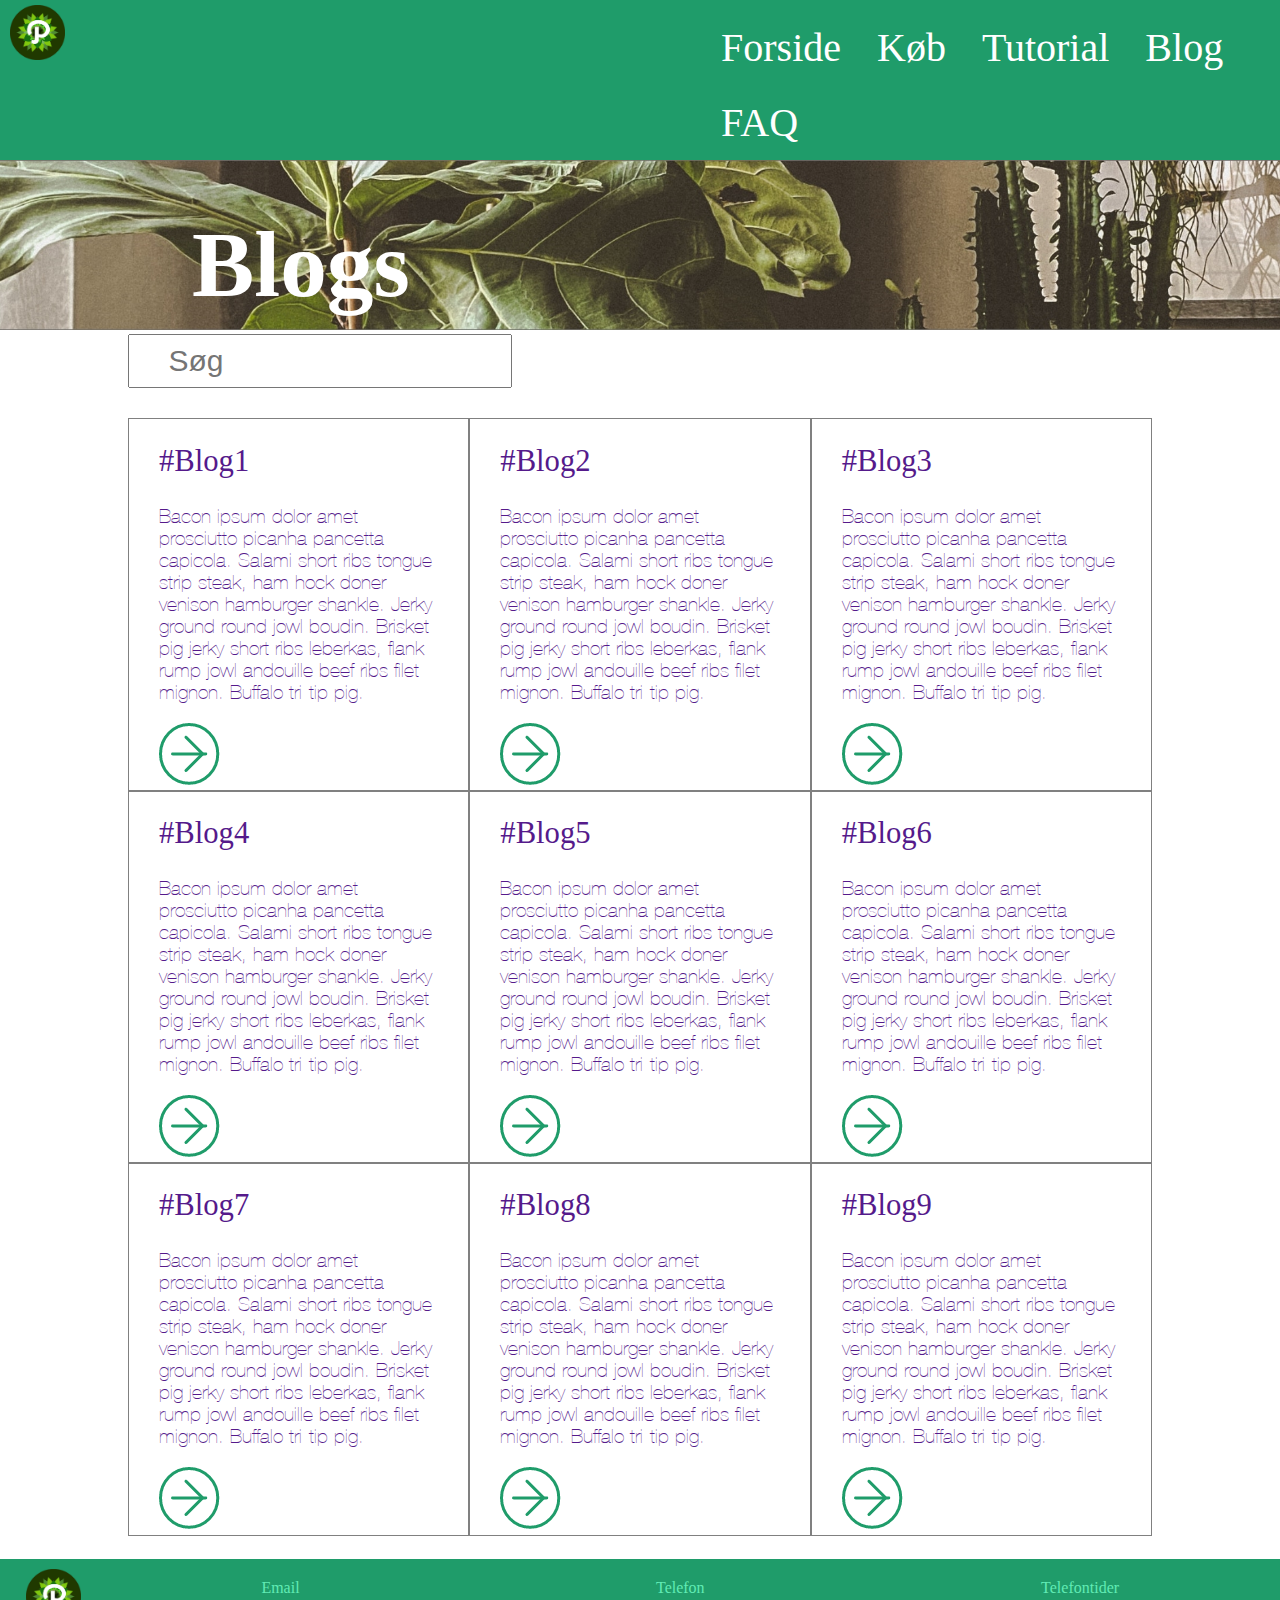
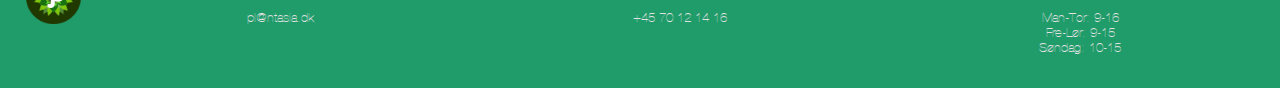
<file: blogs.html>
<!DOCTYPE html>
<html lang="en">
<head>
    <meta charset="UTF-8">
    <meta http-equiv="X-UA-Compatible" content="IE=edge">
    <meta name="viewport" content="width=device-width, initial-scale=1.0">
    <link rel="shortcut icon" href="imgs/logofullp.png" type="image/x-icon">
    <link rel="stylesheet" href="harrystyles.css">
    <title>Plantasia</title>
</head>
<body>
    <header>
        <!-- denne burgermenu nav bar er lavet ved hjælp af kode fra https://www.w3schools.com/howto/howto_js_mobile_navbar.aspi -->
        <img class="nav-buy" src="imgs/logofullp.png" alt="logo">
        
        <!-- "Hamburger menu" / "Bar icon" to toggle the navigation links -->
        <a class="burger-btn" href="javascript:void(0);" onclick="myFunction()">
            <div id="cpu" class="icon">
                <div class="bar"></div>
                <div class="bar"></div>
                <div class="bar"></div>
            </div>
        </a>
        <nav class="topnav nav-buy">
            <!-- Navigation links (hidden by default) -->
            <div class="burger-nav" id="myLinks">
                <a href="index.html">Forside</a>
                <a href="køb.html">Køb</a>
                <a href="tutorial.html">Tutorial</a>
                <a href="blogs.html">Blog</a>
                <a href="FAQ.html">FAQ</a>
            </div>
        </nav>
    </header>
    <section>
        <div class="banner parallax-effect">
            <h1>Blogs</h1>
            <img src="imgs/pcBanner.jpg" alt="Logo">
        </div>
    </section>
    <section id="search">
        <input type="search" name="Allah" id="Huakba" placeholder="Søg">
    </section>
    <section id="blogMain">
        <a class="blogs" href="">
        <article id="Blog1">
            <h2>#Blog1</h2>
            <p>Bacon ipsum dolor amet prosciutto picanha pancetta capicola. Salami short ribs tongue strip steak, ham hock doner venison hamburger shankle. Jerky ground round jowl boudin. Brisket pig jerky short ribs leberkas, flank rump jowl andouille beef ribs filet mignon. Buffalo tri-tip pig.</p>
            <img src="billeder-til-site/blogs/rightArrow.png" alt="">
        </article>
        </a>
        <a class="blogs" href="">
        <article id="Blog2">
            <h2>#Blog2</h2>
            <p>Bacon ipsum dolor amet prosciutto picanha pancetta capicola. Salami short ribs tongue strip steak, ham hock doner venison hamburger shankle. Jerky ground round jowl boudin. Brisket pig jerky short ribs leberkas, flank rump jowl andouille beef ribs filet mignon. Buffalo tri-tip pig.</p>
            <img src="billeder-til-site/blogs/rightArrow.png" alt="">
        </article>
        </a>
        <a class="blogs" href="">
        <article id="Blog3">
            <h2>#Blog3</h2>
            <p>Bacon ipsum dolor amet prosciutto picanha pancetta capicola. Salami short ribs tongue strip steak, ham hock doner venison hamburger shankle. Jerky ground round jowl boudin. Brisket pig jerky short ribs leberkas, flank rump jowl andouille beef ribs filet mignon. Buffalo tri-tip pig.</p>
            <img src="billeder-til-site/blogs/rightArrow.png" alt="">
        </article>
        </a>
        <a class="blogs" href="">
        <article id="Blog4">
            <h2>#Blog4</h2>
            <p>Bacon ipsum dolor amet prosciutto picanha pancetta capicola. Salami short ribs tongue strip steak, ham hock doner venison hamburger shankle. Jerky ground round jowl boudin. Brisket pig jerky short ribs leberkas, flank rump jowl andouille beef ribs filet mignon. Buffalo tri-tip pig.</p>
            <img src="billeder-til-site/blogs/rightArrow.png" alt="">
        </article>
        </a>
        <a class="blogs" href="">
        <article id="Blog5">
            <h2>#Blog5</h2>
            <p>Bacon ipsum dolor amet prosciutto picanha pancetta capicola. Salami short ribs tongue strip steak, ham hock doner venison hamburger shankle. Jerky ground round jowl boudin. Brisket pig jerky short ribs leberkas, flank rump jowl andouille beef ribs filet mignon. Buffalo tri-tip pig.</p>
            <img src="billeder-til-site/blogs/rightArrow.png" alt="">
        </article>
        </a>
        <a class="blogs" href="">
        <article id="Blog6">
            <h2>#Blog6</h2>
            <p>Bacon ipsum dolor amet prosciutto picanha pancetta capicola. Salami short ribs tongue strip steak, ham hock doner venison hamburger shankle. Jerky ground round jowl boudin. Brisket pig jerky short ribs leberkas, flank rump jowl andouille beef ribs filet mignon. Buffalo tri-tip pig.</p>
            <img src="billeder-til-site/blogs/rightArrow.png" alt="">
        </article>
        </a>
        <a class="blogs" href="">
        <article id="Blog7">
            <h2>#Blog7</h2>
            <p>Bacon ipsum dolor amet prosciutto picanha pancetta capicola. Salami short ribs tongue strip steak, ham hock doner venison hamburger shankle. Jerky ground round jowl boudin. Brisket pig jerky short ribs leberkas, flank rump jowl andouille beef ribs filet mignon. Buffalo tri-tip pig.</p>
            <img src="billeder-til-site/blogs/rightArrow.png" alt="">
        </article>
        </a>
        <a class="blogs" href="">
        <article id="Blog8">
            <h2>#Blog8</h2>
            <p>Bacon ipsum dolor amet prosciutto picanha pancetta capicola. Salami short ribs tongue strip steak, ham hock doner venison hamburger shankle. Jerky ground round jowl boudin. Brisket pig jerky short ribs leberkas, flank rump jowl andouille beef ribs filet mignon. Buffalo tri-tip pig.</p>
            <img src="billeder-til-site/blogs/rightArrow.png" alt="">
        </article>
        </a>
        <a class="blogs" href="">
        <article id="Blog9">
            <h2>#Blog9</h2>
            <p>Bacon ipsum dolor amet prosciutto picanha pancetta capicola. Salami short ribs tongue strip steak, ham hock doner venison hamburger shankle. Jerky ground round jowl boudin. Brisket pig jerky short ribs leberkas, flank rump jowl andouille beef ribs filet mignon. Buffalo tri-tip pig.</p>
            <img src="billeder-til-site/blogs/rightArrow.png" alt="">
        </article>
        </a>
    </section>
    <footer class="footer-main">
        <img src="imgs/logofullp.png" alt="firmalogo">
        <Article class="footer footer-mobile">
            <h3>Email</h3>
            <p>
                pl@ntasia.dk
            </p>
        </Article>
        <Article class="footer footer-mobile">
            <h3>Telefon</h3>
            <p>
                +45 70 12 14 16
            </p>
        </Article>
        <Article class="footer footer-mobile">
            <h3>Telefontider</h3>
            <p>
                Man-Tor: 9-16<br>
                Fre-Lør: 9-15<br>
                Søndag: 10-15
            </p>
        </Article>
    </footer>
    <!--JAVASCRIPT-->
    <script src="script.js"></script>
</body>
</html>
</file>
<file: harrystyles.css>
@font-face {
    font-family: txt;
    src: url(HelveticaNeue-Regular.ttf);
}
:root{
    --navcolor:#1F9C6A;
    --txtboxbackcolor:#473434; 
    --txtfont: txt;
}

body{
    margin: 0px;
}

header{
    display: flex;
    width: 100%;
    background-color: var(--navcolor);
    justify-content: space-between;
    
}

h1{
    font-family: source-serif-4, serif;
    font-weight: 700;
    font-style: normal;
    font-size: 49pt;
}

h2{
    font-family: source-serif-4, serif;
    font-weight: 200;
    font-style: normal;
    font-size: 23pt;
}

h3{
    font-family: source-serif-4, serif;
    font-weight: 200;
    font-style: normal;
    font-size: 18pt;
}

 footer{
    width: 100%;
    background-color: var(--navcolor);
    display: flex;
    justify-content: space-evenly;
    padding-top: 10px;
    padding-bottom: 10px;
}
footer p{
    font-size: 10pt;
    color: rgb(226, 226, 226);
    text-align: center;
}

/* Footer fra Swing Project modificeret */
.footer-main{
    clear: both;
    background-color: var(--navcolor);
    display: flex;
    flex-direction: row;
    margin-top: 25px;   
}
.footer-main article{
    border: none;
    height: 100%;
}
.footer h3{
    margin-block-start: 0;
    margin-block-end: 0;
    display: block;
    color: #61ebb4;
    font-size: 12pt;
}
.footer{
    text-align: center;
    padding: 10px;
}
.footer-main img{
    margin-left: 2%;
    width: 55px;
    height: 55px;
}

/*INDEX*/

/*Sections med billeder der scrolles forbi, med kodehjælp fra Web Zone: https://www.youtube.com/watch?v=mDwKr85NeXw&t=159s*/
.banner1,
.parallax-box,
.parallax-box2{
    background-attachment: fixed;
    background-size: 100%;
    background-repeat: no-repeat;
}

.banner1{
    background-image: url(./billeder-til-site/index/Bannerbillede-reverse2.jpg);
    color: white;
    height: 170px;
    padding-bottom: 20px;

}

/*Max width med auto margin ses mange stedere, som hjælper med at centrere indhold, så bruger ikke skal anstrenge øjnene for at se det hele.*/
.banner1 h1{
    max-width: 354px;
    margin-left: auto;
    margin-right: auto;
    padding-top: 103px;
    padding-bottom: 20px;
    margin-top: 0px;
}

.inner-content-box{
    display: flex;
    flex-direction: column;
}

.parallax-box{
    background-image: url(./billeder-til-site/index/vægplanter.jpg);
}

.parallax-box2{
    background-image: url(./billeder-til-site/index/planteleksikonbilledestor.jpg);
}

.examples-box{
    display: flex;
    flex-direction: row;
}

/*Baggrundsbokse der gør teksten læsbare i 'parallax' sections.*/
.parallax-box h2,
.parallax-box h3,
.parallax-box p,
.parallax-box2 h2,
.parallax-box2 h3,
.parallax-box2 p{
    background-color: var(--txtboxbackcolor);
    color: white;
    padding: 9px 33px 9px 9px;
    border-radius: 10px;
}

.examples-box{
    display: flex;
    flex-direction: row;
    gap: 10px;
}

.examples-box img{
    width: 172px;
}

.content-box2 img{
    width: 180px;
}

.blank-box img{
    width: 82px;
}

/*Overflow-x, gør at al indhold forbi x-aksen på skærmens størrelse, ikke vises. Dette fjerne irriterende sidescroll, og hjalp med at tilpasse indholdet så intet gik tabt. Hjulpet herfra: https://www.tomred.net/css-html-js/disable-or-enable-horizontal-or-vertical-scrollbar.html*/
.txt-box,
.blank-box,
.content-box,
.content-box1,
.content-box2,
.examples-box,
.parallax-box,
.parallax-box2, 
.inner-content-box{
    overflow-x: hidden;
}

.blank-box,
.parallax-box,
.parallax-box2{
    width: 100%;

/*Ud fra XD filen og brug af grids, vides det hvor mange pixels den må være bred. Her bruges max-width også, så siden er skalerbar.
Der er lavet flere flexboxes, da de alle havde forskellige funktioner på siden. Dette har dog resulteret i en del divs.*/    
}
.content-box,
.content-box1{
    margin: auto;
    max-width: 354px;
    padding-top: 24px;
    padding-bottom: 40px;
    display: flex;
    flex-direction: column;
}

.content-box2{
    margin: auto;
    max-width: 354px;
    padding-top: 24px;
    padding-bottom: 40px;
    display: flex;
    flex-direction: row;
    gap: 10px;
}

/*Til indhold der skal placeres over hinanden, specielt tekst*/
.txt-box,
.parallax-box2{
    display: flex;
    flex-direction: column;
}

.blank-box,
.parallax-box{
    width: 100%;
}

p{
    font-family: txt;
    font-size: 15pt;
}


/*Køb*/



.nav-buy{
    width: 55px;
    height: 55px;
    margin-left: 10px;
    margin-top: 5px;
}

.banner{
    position: relative;

}
.banner h1{
    position: absolute;
    color: white;
    font-size: 49pt;
    margin-top: 92px;
    margin-left: 37px;

    font-size: min(34pt);
    font-size: auto;
    /* indsæt displayfonten  
    font-family: ;
    */
}
.banner img{
    object-fit: cover;
    width: 100%;
    height: 170px;
}
.buy{
    background-image: url(imgs/bgHomePc.jpg);
    background-size: cover;
    background-position-x: -100px;
    background-position-y: -20px;
    margin: 0;
    margin-top:-2em;
}

.buy h2{
    font-size: 34pt;
    font-family: txt;
    margin-bottom: 0;
}

.handlere {
    display: flex;
    background-color: white;
    padding: 9px;
    height: 56px;
    /* background-color: white; */
    border: 1px solid black;
    border-radius: 11px 11px 0 0;
}
.handlere input{
    width: 100%;
    height: 39px;
    margin: 8px;
}
.frame{
    display: block;
    border-radius: 11px;
    margin-left: min(37px,5%);
    margin-left: max(auto);
    margin-right: min(37px,5%);
    margin-right: max(auto);
}
.container{
    border-radius: 11px;
}
.btn, .btn2{
    text-decoration: none;
    color: black;
    width: 100%;
    background: #D99559;
    border: 3px solid black;
    border-radius: 10px;
    font-family: source-serif-4, serif;
    font-weight: 700;
    font-style: normal;
    font-size: 24pt;
    text-align: center;
}
.btn-køb{
    width: 100%;
    padding-left: 20%;
    padding-right: 20%;
    margin-left: auto;
    margin-right: auto;
    box-sizing: border-box;
}

.frame img{
    display: block;
    box-sizing: border-box;
    width: 100%;
    border: solid gray 1px;
    border-radius: 0 0 20px 20px;
    margin-left: auto;
    margin-right: auto;
}
.product{
    display: block;
    object-fit: cover;
    width: 354px;
    height: 215px;
    margin-right: auto;
    margin-left: auto;
    border-radius: 0 0 0 0;
}
/* Til Købs siden slut */

/* Blogs siden start */
#blogMain{
    display: grid;
    grid-template-columns: 1fr;
    margin-right: 0;
    margin-left: 0;
}
article{
    height: 400px;
    border: 1px solid gray;
    flex: 25%;
    padding-left: 30px;
    padding-right: 30px;
    padding-bottom: 10px;
}
.blogs{
    text-decoration: none;
}
.blogs:hover{
    color: white;
    background-color: var(--navcolor);
}
.blogs:hover img{
    filter: brightness(0) invert(1)
}
#search input{
    margin-right: auto;
    width: 40%;
    padding-top: 10px;
    height: 30px;
    padding-left: 3%;
    padding-right: 3%;
    font-size: 18px;
    margin-bottom: 10px;
    padding-bottom: 10px;
}
/* Blogs siden slut */
.topnav {
    overflow: hidden;
    background-size: cover;
    position: relative;
    margin-top: 5rem;
    display: flex;
    flex-direction: column;
    width: 100%;
    height: 100%;
  }

#myLink {
    position: absolute;
    left: 0;
    top: 0;
    width: 100%;
    height: 20rem;

}

  /* Style navigation menu links */
  .topnav a {
    color: rgb(255, 255, 255);
    padding: 14px 16px;
    text-decoration: none;
    font-size: 40px;
    display: block;
    text-align: right;
    
  }
  .burger-btn {
      position: absolute;
      right: 10px;
      top: 5px;
  }

  .icon {
      width: 40px;
      height: 50px;
      display: flex;
      flex-direction: column;
    justify-content: space-evenly;
  }

  .bar {
      height: 5px;
      width: 100%;
      background-color: #fff;
      border-radius: 5rem;
  }
  
  /* Style the hamburger menu */
  .topnav a.icon {
 
    display: block;
    position: absolute;
    right: 0;
    top: 0;
  }
  
  /* Add a grey background color on mouse-over */
  .topnav a:hover {
    color: white;
  }
  
  /* Style the active link (or home/logo) */
  .active {
    
    color: white;
    font-family: coquette, sans-serif;
    font-weight: 700;
    font-style: normal;
    margin: 0px;
    
}

nav{
    background-color: var(--navcolor);
}
@media screen and (min-width:720px){
    header{
        display: flex;
        justify-content: space-between;
        width: 100%;
        background-color: var(--navcolor);
    }

    /* Købs Siden */
    .buy{
        background-position-x: -600px;
        background-position-y: -15px;
        /* height: 255vh; */
    }
    .banner h1{
        margin-left: 15%;
        font-size: 70pt;
        position: absolute;
        bottom: -0.5em;
    }
    .container{
        background: white;
        border: solid gray 2px;
        position: relative;
        padding-bottom: 138px;
    }
    .frame{
        width: 68vw;
        margin-left: auto;
        margin-right: auto;
    }

    .btn-position{
        position: absolute;
        left: 50%;
        top: 87%;
        transform: translate(-50%,-50%);
        bottom: 43px;
        text-align: center;
    }
    .btn-køb{
        width: 30%;
        padding-top: 10px;
        height: 54px;
        padding-left: 3%;
        padding-right: 3%;
        font-size: 28px;
    }
    .frame img{
        width: 100%;
    }
    #product{
        width: 50%;
        margin-left: auto;
        margin-right: auto;
        margin-top: 4%;
        border-radius: 0;
        border: none;
    }

    /*INDEX*/
    .banner1 h1{
        max-width: 812px;
        margin-left: auto;
        margin-right: auto;
        padding-top: 103px;
        padding-bottom: 20px;
    }

    .content-box,
    .content-box1{
        margin: auto;
        max-width: 812px;
        padding-top: 24px;
        padding-bottom: 40px;
        display: flex;
        flex-direction: column;
    }
    .content-box2{
        margin: auto;
        max-width: 812px;
        padding-top: 24px;
        padding-bottom: 40px;
        display: flex;
        flex-direction: row;
        justify-content: space-between;
    }
    .examples-box{
        display: flex;
        flex-direction: row;
        justify-content: space-evenly;
    }

    .parallax-box h2,
    .parallax-box h3,
    .parallax-box2 h2,
    .parallax-box2 h3{
        max-width: 400px;
    }
    .parallax-box p,
    .parallax-box2 p{
        max-width: 260px;
    }

    .parallax-box2{
        justify-content: space-evenly;
    }

    .blank-box .txt-box p{
        max-width: 300px;
    }

    .blank-box img{
        width: 250px;
    }

    .parallax-box img{
        width: 300px;
    }

    .inner-content-box p{
        max-width: 800px;
    } 

    .inner-content-box h2{
        max-width: 400px;
        text-align: left;
    }

    .btn2{
        height: 200px;
        width: 400px;
    }
    
    .content-box1{
        flex-direction: row;
        align-items: center;
        justify-content: space-between;
    }

    .blank-box .content-box h2,
    .blank-box .content-box p{
        text-align: center;
        margin-top: 20px;
        margin-bottom: 30px;
    }

    .parallax-box2 img{
        width: 250px;
    }

    .parallax-box{
        background-image: url(./billeder-til-site/index/eksempel2.jpg);
    }

    .parallax-box2{
        background-image: url(./billeder-til-site/index/planteleksikonbillede.jpg);
    }

    /* Blogs siden start */
    #blogMain{
        display: grid;
        grid-template-columns: 1fr 1fr 1fr;
        margin-top: 20px;
        margin-right: 10%;
        margin-left: 10%;
    }
    article{
        height: 100%;
        border: 1px solid gray;
        flex: 25%;
        padding-left: 30px;
        padding-right: 30px;
        padding-bottom: 0;
    }
    .blogs{
        text-decoration: none;
    }
    .blogs:hover{
        color: white;
        background-color: var(--navcolor);
    }
    .blogs:hover img{
        filter: brightness(0) invert(1)
    }
    #search input{
        margin-left: 10%;
        margin-right: auto;
        width: 30%;
        padding-top: 10px;
        height: 54px;
        padding-left: 3%;
        padding-right: 3%;
        font-size: 30px;
        margin-bottom: 10px;
    }
   
    #cpu{display: none;}
  .topnav{
      display: flex;
      justify-content: flex-end;
      margin-top: 10px;
      margin-left: 50%;
  }
 
  .topnav a{
      display: inline-flex;
  }
  #mylinks{  
    float: right;
}


  .btnfaq{
      width: 50%;
  }
  .faq{
      margin-left: 20%;
      margin-right: 20%;
  }

}
</file>
